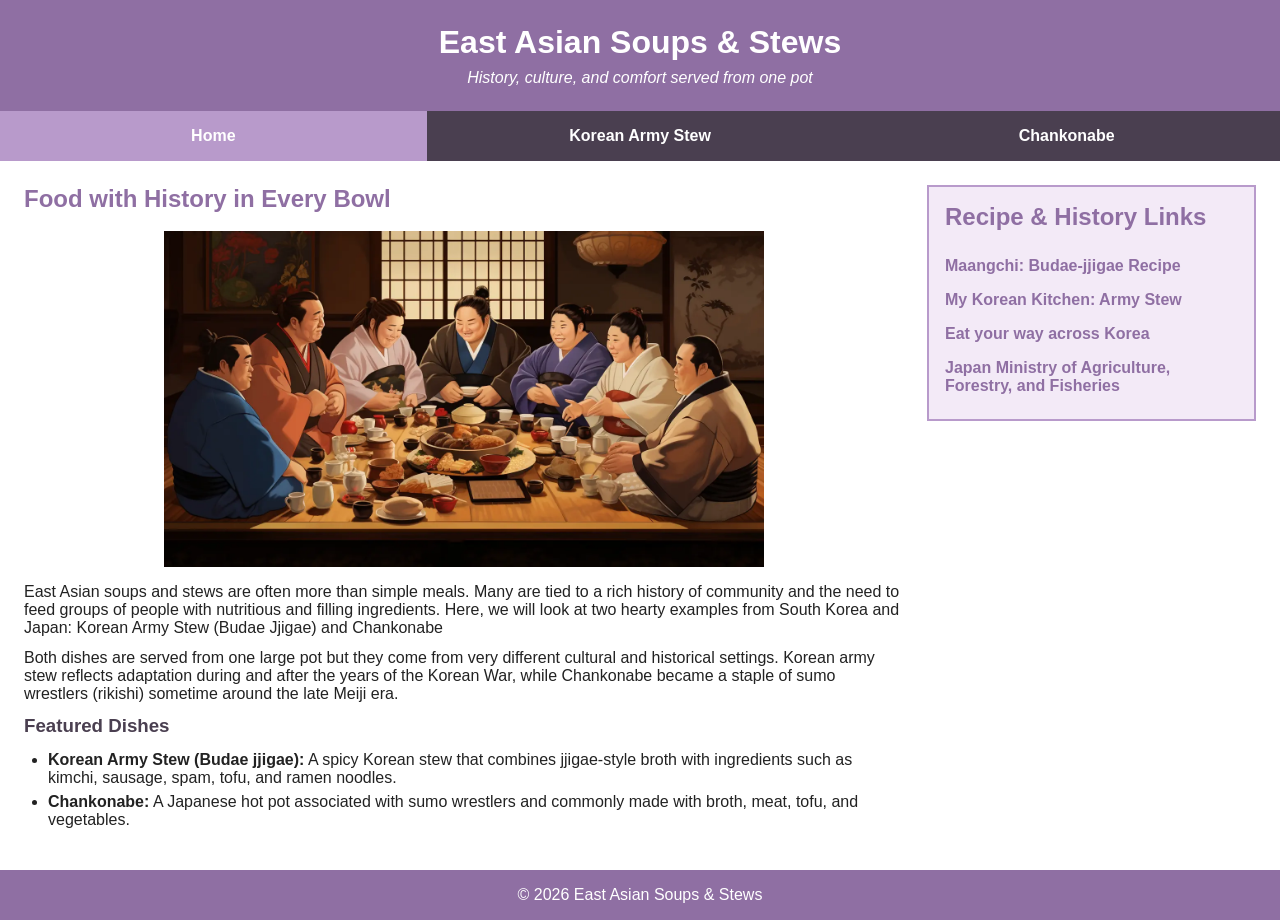
<file: index.html>
<!DOCTYPE html>
<html lang="en">
<head>
    <meta charset="UTF-8">
    <meta name="viewport" content="width=device-width, initial-scale=1.0">
    <title>East Asian Soups &amp; Stews</title>
    <link rel="stylesheet" href="styles/main.css">
</head>

<body>
    <header>
        <h1>East Asian Soups &amp; Stews</h1>
        <p>History, culture, and comfort served from one pot</p>
    </header>

    <nav id="navMenu">
        <ul>
            <li><a href="index.html" class="current">Home</a></li>
            <li><a href="army-stew.html">Korean Army Stew</a></li>
            <li><a href="chankonabe.html">Chankonabe</a></li>
        </ul>
        </nav>

        <main>
            <section>
                <h2>Food with History in Every Bowl</h2>

                <figure>
                    <img src="images/Sumotoris_sharing_chanko.webp" alt="A shared hotpot meal">
                    
                </figure>

                <p>
                    East Asian soups and stews are often more than simple meals. Many are tied
                    to a rich history of community and the need to feed groups of people with
                    nutritious and filling ingredients. Here, we will look at two hearty examples
                    from South Korea and Japan: Korean Army Stew (Budae Jjigae) and Chankonabe
                </p>
                
                <p>
                    Both dishes are served from one large pot but they come from very different
                    cultural and historical settings. Korean army stew reflects adaptation during
                    and after the years of the Korean War, while Chankonabe became a staple of sumo
                    wrestlers (rikishi) sometime around the late Meiji era.
                </p>

                <h3>Featured Dishes</h3>

                <ul>
                    <li>
                        <strong>Korean Army Stew  (Budae jjigae):</strong> A spicy Korean stew that combines jjigae-style broth with ingredients such as kimchi, sausage, spam, tofu, and ramen noodles.
                    </li>
                    <li>
                        <strong>Chankonabe:</strong> A Japanese hot pot associated with sumo wrestlers and commonly made with broth, meat, tofu, and vegetables.
                    </li>
                </ul>

            </section>

            <aside>
                <h2>Recipe &amp; History Links</h2>
                
                <div class="resourceLinks">
                    <a href="https://www.maangchi.com/recipe/budae-jjigae" target="_blank" rel="noopener noreferrer">
                    Maangchi: Budae-jjigae Recipe
                    </a>

                    <a href="https://mykoreankitchen.com/army-stew-budae-jjigae/" target="_blank" rel="noopener noreferrer">
                    My Korean Kitchen: Army Stew
                    </a>

                    <a href="https://www.korea.net/NewsFocus/Culture/view?articleId=131279&" target="_blank" rel="noopener noreferrer">Eat your way across Korea</a>

                    <a href="https://www.maff.go.jp/e/policies/market/k_ryouri/search_menu/7274/index.html?" target="_blank" rel="noopener noreferrer">Japan Ministry of Agriculture, Forestry, and Fisheries</a>
                </div>
            </aside>
        </main>

        <footer>
            <p>&copy; 2026 East Asian Soups &amp; Stews</p>
        </footer>
</body>
</html>
</file>
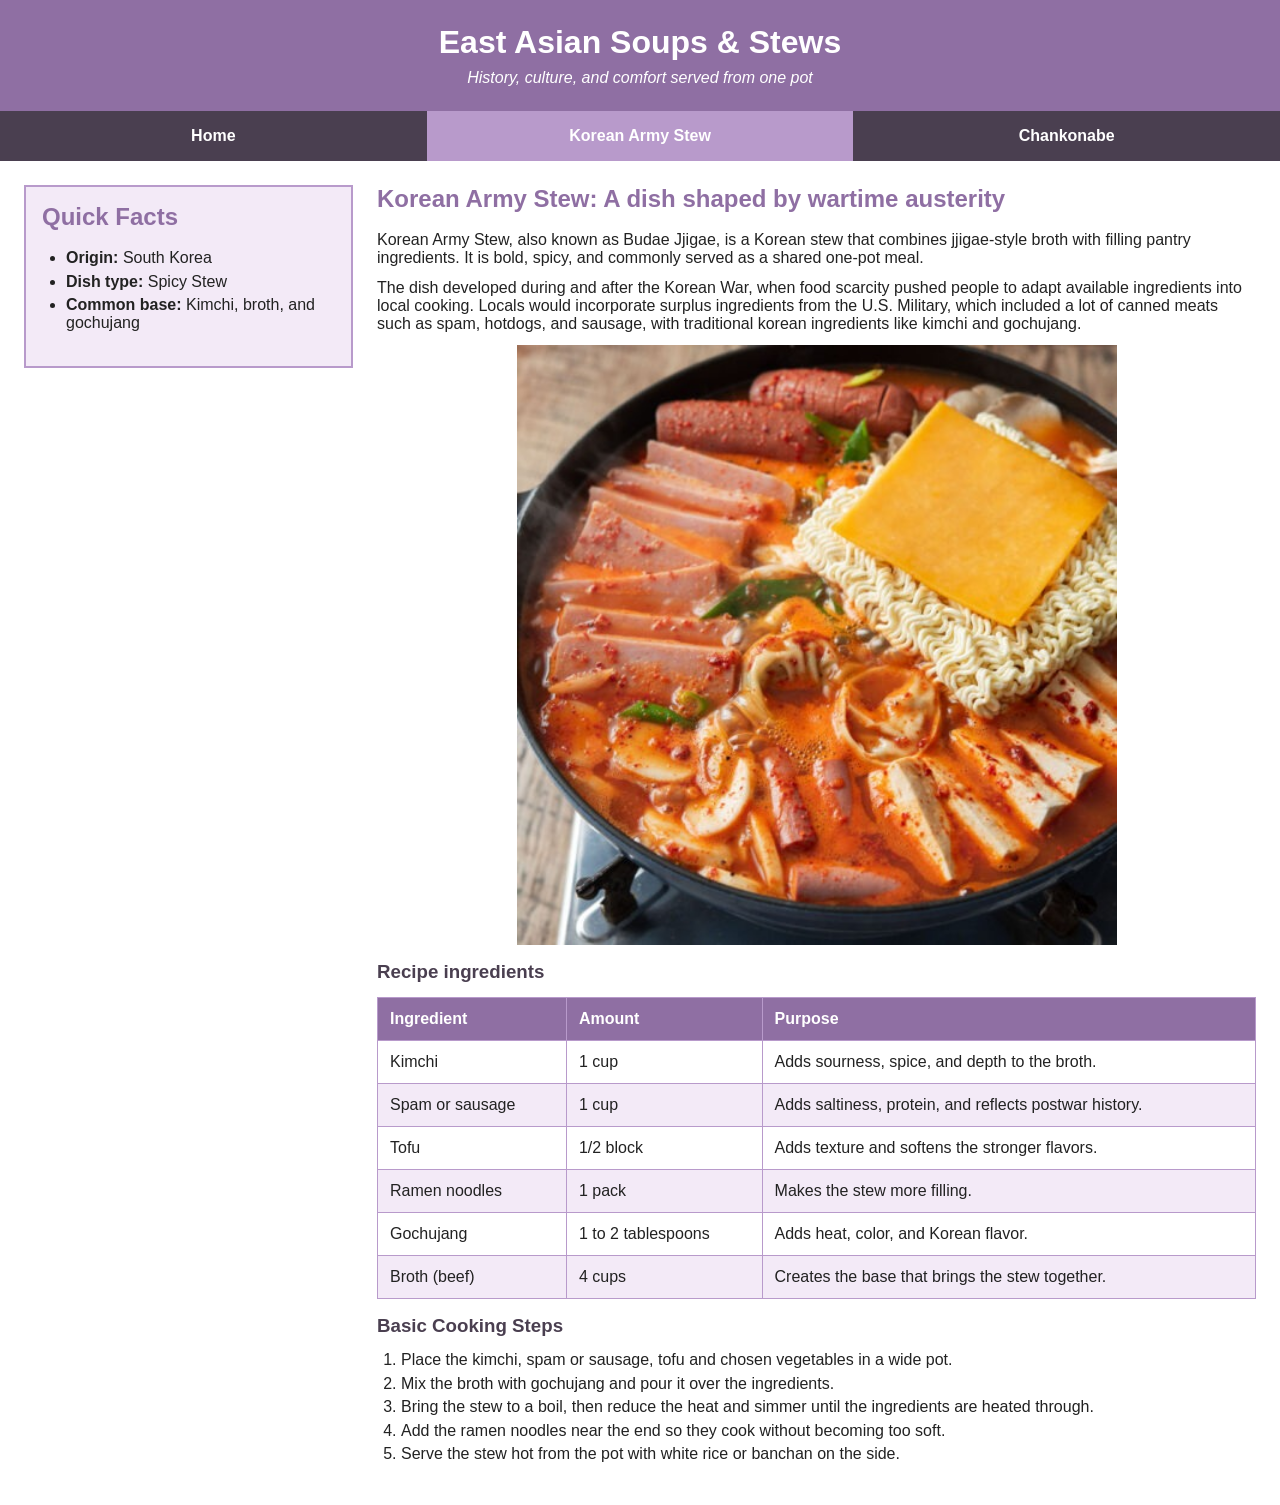
<file: army-stew.html>
<!DOCTYPE html>
<html lang="en">
<head>
    <meta charset="UTF-8">
    <meta name="viewport" content="width=device-width, initial-scale=1.0">
    <title>Korean Army Stew - East Asian Soups &amp; Stews</title>
    <link rel="stylesheet" href="styles/main.css">
</head>

<body>
    <header>
        <h1>East Asian Soups &amp; Stews</h1>
        <p>History, culture, and comfort served from one pot</p>
    </header>

    <nav id="navMenu">
        <ul>
            <li><a href="index.html">Home</a></li>
            <li><a href="army-stew.html" class="current">Korean Army Stew</a></li>
            <li><a href="chankonabe.html">Chankonabe</a></li>
        </ul> 
    </nav>

    <main>
        <aside>
            <h2>Quick Facts</h2>

            <ul>
                <li><strong>Origin:</strong> South Korea</li>
                <li><strong>Dish type:</strong> Spicy Stew</li>
                <li><strong>Common base:</strong> Kimchi, broth, and gochujang</li>
            </ul>
        </aside>

        <section>
            <h2>Korean Army Stew: A dish shaped by wartime austerity</h2>

            <p>
                Korean Army Stew, also known as Budae Jjigae, is a Korean stew that combines jjigae-style broth with filling pantry ingredients. It is bold, spicy, and commonly served as a shared one-pot meal.
            </p>

            <p>
                The dish developed during and after the Korean War, when food scarcity pushed people to adapt available ingredients into local cooking. Locals would incorporate surplus ingredients from the U.S. Military, which included a lot of canned meats such as spam, hotdogs, and sausage, with traditional korean ingredients like kimchi and gochujang.
            </p>

            <figure>
                <img src="images/budae-jjigae_500x500.jpg" alt="A pot of Korean Army Stew">

            </figure>

            <h3>Recipe ingredients</h3>

            <table>
                <thead>
                    <tr>
                        <th>Ingredient</th>
                        <th>Amount</th>
                        <th>Purpose</th>
                    </tr>
                </thead>
                <tbody>
                    <tr>
                        <td>Kimchi</td>
                        <td>1 cup</td>
                        <td>Adds sourness, spice, and depth to the broth.</td>
                    </tr>
                    <tr>
                        <td>Spam or sausage</td>
                        <td>1 cup</td>
                        <td>Adds saltiness, protein, and reflects postwar history.</td>
                    </tr>
                    <tr>
                        <td>Tofu</td>
                        <td>1/2 block</td>
                        <td>Adds texture and softens the stronger flavors.</td>
                    </tr>
                    <tr>
                        <td>Ramen noodles</td>
                        <td>1 pack</td>
                        <td>Makes the stew more filling.</td>
                    </tr>
                    <tr>
                        <td>Gochujang</td>
                        <td>1 to 2 tablespoons</td>
                        <td>Adds heat, color, and Korean flavor.</td>
                    </tr>
                    <tr>
                        <td>Broth (beef)</td>
                        <td>4 cups</td>
                        <td>Creates the base that brings the stew together.</td>
                    </tr>
                </tbody>
            </table>

            <h3>Basic Cooking Steps</h3>

            <ol>
                <li>Place the kimchi, spam or sausage, tofu and chosen vegetables in a wide pot.</li>
                <li>Mix the broth with gochujang and pour it over the ingredients.</li>
                <li>Bring the stew to a boil, then reduce the heat and simmer until the ingredients are heated through.
                </li>
                <li>Add the ramen noodles near the end so they cook without becoming too soft.</li>
                <li>Serve the stew hot from the pot with white rice or banchan on the side.</li>
            </ol>
        </section>
    </main>
</body>
</html>
</file>
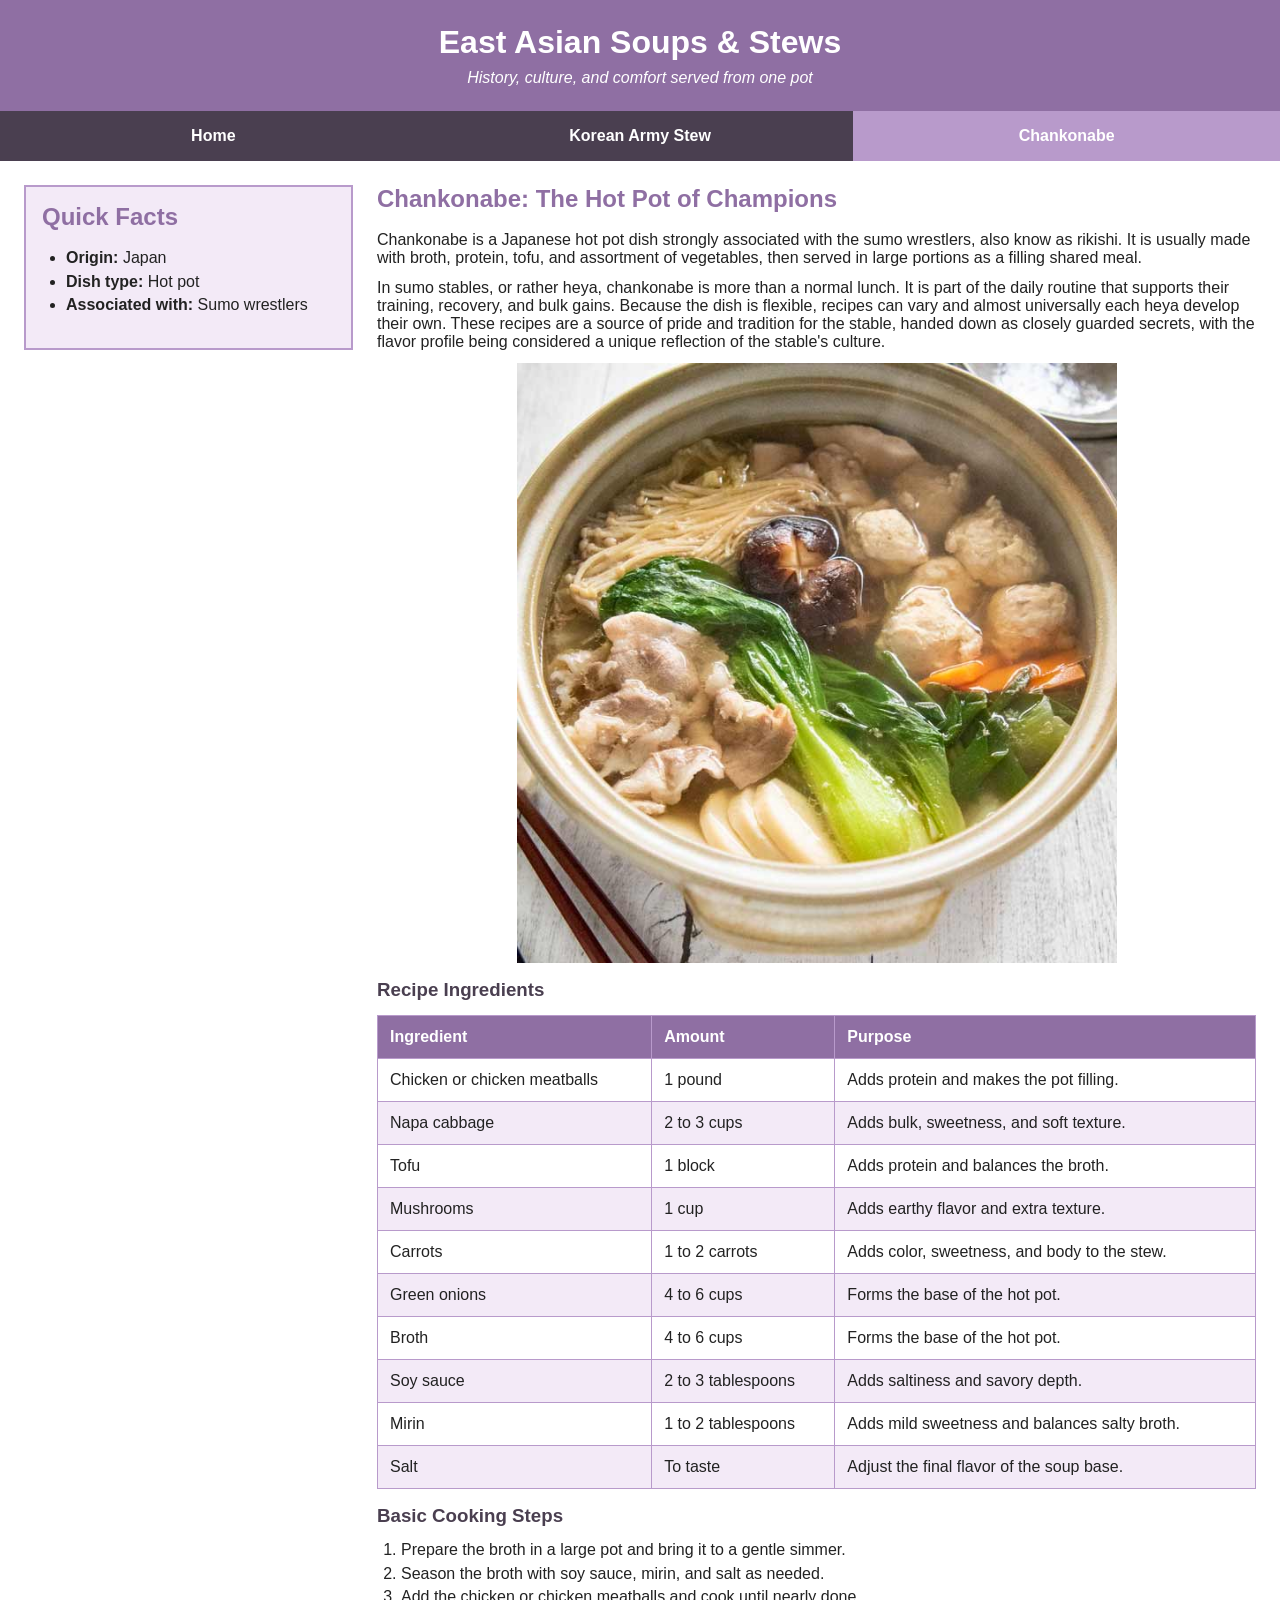
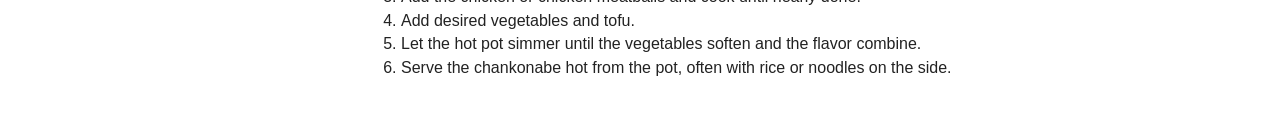
<file: chankonabe.html>
<!DOCTYPE html>
<html lang="en">
<head>
    <meta charset="UTF-8">
    <meta name="viewport" content="width=device-width, initial-scale=1.0">
    <title>Chankonabe - East Asian Soups &amp; Stews</title>
    <link rel="stylesheet" href="styles/main.css">
</head>

<body>
    <header>
        <h1>East Asian Soups & Stews</h1>
        <p>History, culture, and comfort served from one pot</p>
    </header>
    
    <nav id="navMenu">
        <ul>
            <li><a href="index.html">Home</a></li>
            <li><a href="army-stew.html">Korean Army Stew</a></li>
            <li><a href="chankonabe.html" class="current">Chankonabe</a></li>
        </ul>
    </nav>

    <main>
        <aside>
            <h2>Quick Facts</h2>

            <ul>
                <li><strong>Origin:</strong> Japan</li>
                <li><strong>Dish type:</strong> Hot pot</li>
                <li><strong>Associated with:</strong> Sumo wrestlers</li>
            </ul>
        </aside>

        <section>
            <h2>Chankonabe: The Hot Pot of Champions</h2>

            <p>
                Chankonabe is a Japanese hot pot dish strongly associated with the sumo wrestlers, also know as rikishi. It is usually made with broth, protein, tofu, and assortment of vegetables, then served in large portions as a filling shared meal.
            </p>

            <p>
                In sumo stables, or rather heya, chankonabe is more than a normal lunch. It is part of the daily routine that supports their training, recovery, and bulk gains. Because the dish is flexible, recipes can vary and almost universally each heya develop their own. These recipes are a source of pride and tradition for the stable, handed down as closely guarded secrets, with the flavor profile being considered a unique reflection of the stable's culture.
            </p>

            <figure>
                <img src="images/Chanko_Nabe_4759sq.jpg" alt="A pot of chankonabe with meatballs, tofu and vegetables">
            </figure>

            <h3>Recipe Ingredients</h3>

            <table>
                <thead>
                    <tr>
                        <th>Ingredient</th>
                        <th>Amount</th>
                        <th>Purpose</th>
                    </tr>
                </thead>
                <tbody>
                    <tr>
                        <td>Chicken or chicken meatballs</td>
                        <td>1 pound</td>
                        <td>Adds protein and makes the pot filling.</td>
                    </tr>
                    <tr>
                        <td>Napa cabbage</td>
                        <td>2 to 3 cups</td>
                        <td>Adds bulk, sweetness, and soft texture.</td>
                    </tr>
                    <tr>
                        <td>Tofu</td>
                        <td>1 block</td>
                        <td>Adds protein and balances the broth.</td>
                    </tr>
                    <tr>
                        <td>Mushrooms</td>
                        <td>1 cup</td>
                        <td>Adds earthy flavor and extra texture.</td>
                    </tr>
                    <tr>
                        <td>Carrots</td>
                        <td>1 to 2 carrots</td>
                        <td>Adds color, sweetness, and body to the stew.</td>
                    </tr>
                    <tr>
                        <td>Green onions</td>
                        <td>4 to 6 cups</td>
                        <td>Forms the base of the hot pot.</td>
                    </tr>
                    <tr>
                        <td>Broth</td>
                        <td>4 to 6 cups</td>
                        <td>Forms the base of the hot pot.</td>
                    </tr>
                    <tr>
                        <td>Soy sauce</td>
                        <td>2 to 3 tablespoons</td>
                        <td>Adds saltiness and savory depth.</td>
                    </tr>
                    <tr>
                        <td>Mirin</td>
                        <td>1 to 2 tablespoons</td>
                        <td>Adds mild sweetness and balances salty broth.</td>
                    </tr>
                    <tr>
                        <td>Salt</td>
                        <td>To taste</td>
                        <td>Adjust the final flavor of the soup base.</td>
                    </tr>
                </tbody>
            </table>

            <h3>Basic Cooking Steps</h3>

            <ol>
                <li>Prepare the broth in a large pot and bring it to a gentle simmer.</li>
                <li>Season the broth with soy sauce, mirin, and salt as needed.</li>
                <li>Add the chicken or chicken meatballs and cook until nearly done.</li>
                <li>Add desired vegetables and tofu.</li>
                <li>Let the hot pot simmer until the vegetables soften and the flavor combine.</li>
                <li>Serve the chankonabe hot from the pot, often with rice or noodles on the side.</li>
            </ol>

        </section>

    </main>

</body>
</html>
</file>
<file: styles/main.css>
/* Root */
:root {
    --primary-color: #8f6fa3;
    --secondary-color: #4a3f50;
    --accent-color: #b89acb;
    --light-accent: #f3eaf7;
    --page-background: #fffaf2;
    --content-background: white;
    --light: white;
    --dark: #222222;
}

/* Reset */
* {
    margin: 0;
    padding: 0;
    box-sizing: border-box;
}

/* Body */
body {
    font-family: Arial, Helvetica, sans-serif;
    font-size: 100%;
    min-height: 100vh;
    display: flex;
    flex-direction: column;
    margin: 0;
    background-color: var(--page-background);
    color: var(--dark);
}

/* Header */
header {
    padding: 1.5em;
    background-color: var(--primary-color);
    color: var(--light);
    text-align: center;
}

header h1 {
    padding-bottom: .25em;
}

header p {
    padding-bottom: 0;
    font-style: italic;
}

/* Navigation */
#navMenu {
    width: 100%;
}

#navMenu ul {
    display: flex;
    width: 100%;
    margin: 0;
    padding: 0;
    list-style-type: none;
    background-color: var(--secondary-color);
}

#navMenu li {
    flex: 1;
    padding-bottom: 0;
}

#navMenu a {
    display: block;
    padding: 1em;
    color: var(--light);
    text-align: center;
    text-decoration: none;
    font-weight: bold;
}

#navMenu a:hover,
#navMenu a:focus,
#navMenu a.current {
    background-color: var(--accent-color);
}

/* Main layout */
main {
    display: flex;
    gap: 1.5em;
    padding: 1.5em;
    background-color: var(--content-background);
    align-items: flex-start;
}

section {
    flex: 3;
}

aside {
    flex: 1;
    padding: 1em;
    background-color: var(--light-accent);
    border: 2px solid var(--accent-color);
}

/* Resource Links */
.resourceLinks a {
    display: block;
    padding: .5em 0;
    font-weight: bold;
    text-decoration: none;
}

.resourceLinks a:hover,
.resourceLinks a:focus {
    text-decoration: underline;
}

/* Text */
h2, h3, p {
    padding-bottom: .75em;
}

h2 {
    color: var(--primary-color);
}

h3 {
    color: var(--secondary-color);
}

ul, ol {
    margin-left: 1.5em;
    padding-bottom: .75em;
}

li {
    padding-bottom: .35em;
}

/* Links */
a {
    color: var(--primary-color);
}

a:hover,
a:focus {
    color: var(--accent-color);
}

/* Images */
img {
    max-width: 100%;
    height: auto;
}

figure {
    margin-bottom: 1em;
}

figure img {
    display: block;
    max-width: 600px;
    width: 100%;
    margin: 0 auto;
}


/* Footer */
footer {
    padding: 1em;
    background-color: var(--primary-color);
    color: var(--light);
    text-align: center;
}

footer p {
    padding-bottom: 0;
}

/* Mobile layout */
@media only screen and (max-width: 700px) {
    body {
        width: 100%;
        border: none;
    }

    #navMenu ul {
        flex-direction: column;
    }

    #navMenu li {
        width: 100%;
    }

    main {
        width: 100%;
        flex-direction: column;
    }
}

/* Tables */
table {
    width: 100%;
    margin-bottom: 1em;
    border-collapse: collapse;
}

th, td {
    padding: .75em;
    border: 1px solid var(--accent-color);
    text-align: left;
    vertical-align: top;
}

th {
    background-color: var(--primary-color);
    color: var(--light);
}

tr:nth-child(even) {
    background-color: var(--light-accent);
}

/* Video */
.videoWrapper {
    position: relative;
    width: 100%;
    padding-bottom: 56.25%;
    margin-bottom: 1em;
    overflow: hidden;
}

.videoWrapper iframe {
    position: absolute;
    top: 0;
    left: 0;
    width: 100%;
    height: 100%;
    border: none;
}
</file>
